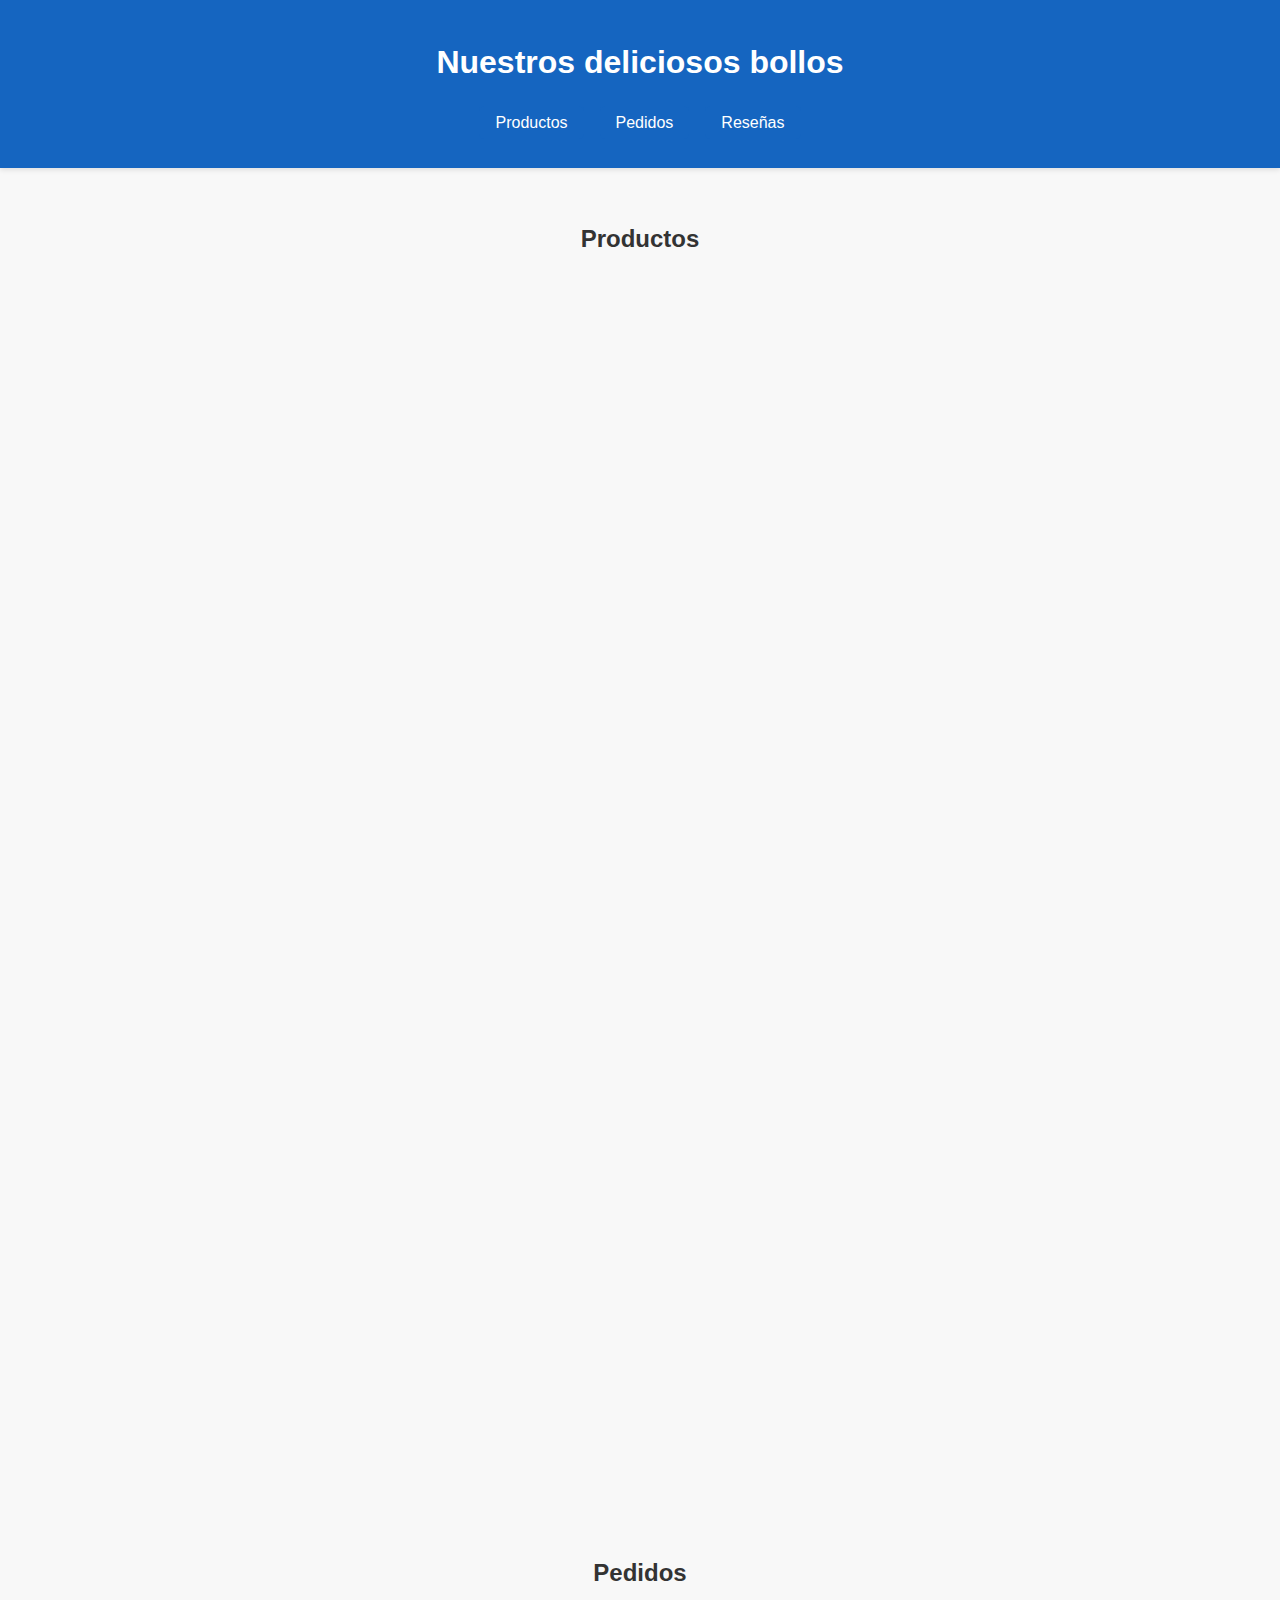
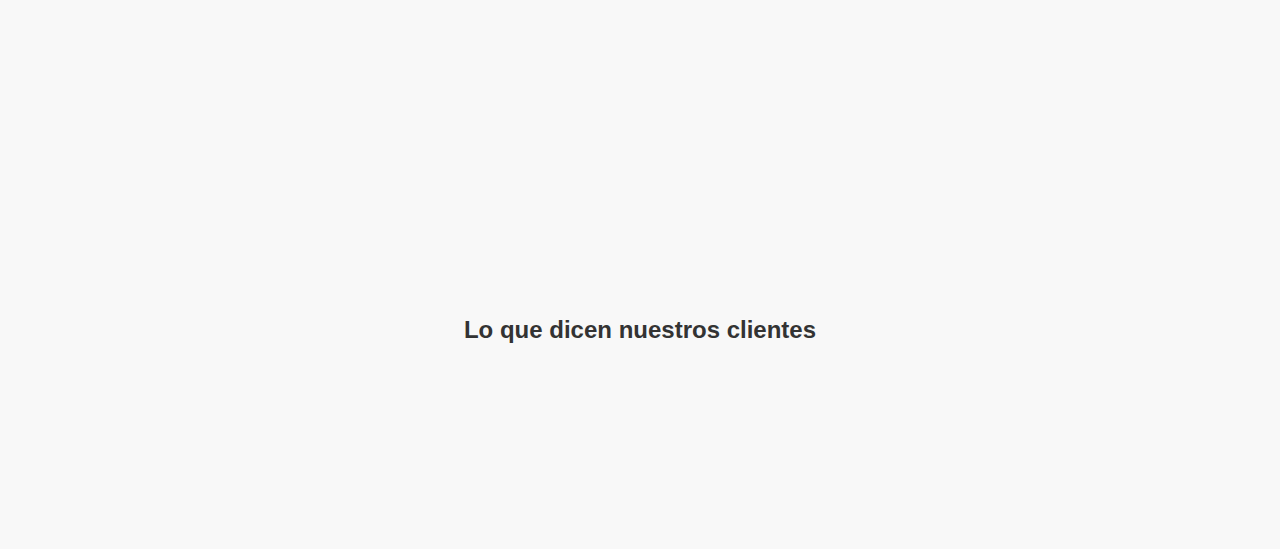
<file: index.html>
<!DOCTYPE html>
<html lang="es">
<head>
    <meta charset="UTF-8">
    <meta name="viewport" content="width=device-width, initial-scale=1.0">
    <title>Bollos Deliciosos</title>
    <link rel="stylesheet" href="style.css">
</head>
<body>
    <header>
        <h1 class="main-title">Nuestros deliciosos bollos</h1>
        <nav class="centered-nav">
            <ul>
                <li><a href="#productos">Productos</a></li>
                <li><a href="#pedidos">Pedidos</a></li>
                <li><a href="#reseñas">Reseñas</a></li>
            </ul>
        </nav>
    </header>

    <section id="productos">
        <h2>Productos</h2>
        <div class="product-row">
            <div class="product-item">
                <img src="Bollo_nutela.jpg" alt="Bollo de Nutella">
                <div>
                    <h3>Bollo de Nutella</h3>
                    <p>Esponjoso bollo relleno de deliciosa crema de Nutella, con un toque de avellana y chocolate. Perfecto para acompañar tu café o disfrutar como postre.</p>
                </div>
            </div>
            
            <div class="product-item">
                <img src="Bollo_oreo.jpg" alt="Bollo de Oreo">
                <div>
                    <h3>Bollo de Oreo</h3>
                    <p>Bollo suave relleno con crema de galleta Oreo triturada, coronado con trozos de la galleta para una explosión de sabor en cada mordida.</p>
                </div>
            </div>
            </div><div class="product-row">
            <div class="product-item">
                <img src="Bollo_capuchino.jpg" alt="Bollo de Capuchino">
                <div>
                    <h3>Bollo de Capuchino</h3>
                    <p>Una mezcla perfecta entre repostería y café. Este bollo tiene un relleno cremoso con sabor a capuchino y un suave glaseado con aroma a café tostado.</p>
                </div>
            </div>
            
            <div class="product-item">
                <img src="Bollo_vainilla.jpg" alt="Bollo de Vainilla">
                <div>
                    <h3>Bollo de Vainilla</h3>
                    <p>Clásico y elegante. Bollo esponjoso con relleno de crema de vainilla natural y una cubierta de azúcar glass. Ideal para los amantes de lo sencillo y delicioso.</p>
                </div>
            </div>
            </div><div class="product-row">
            <div class="product-item">
                <img src="Bollo_carlosIV.jpg" alt="Bollo de Carlos V">
                <div>
                    <h3>Bollo de Carlos V</h3>
                    <p>Inspirado en el famoso chocolate mexicano. Bollo relleno con ganache de Carlos V y decorado con ralladura de chocolate. ¡Un toque nostálgico y sabroso!</p>
                </div>
            </div>
            
            <div class="product-item">
                <img src="Bollo_fresasconcrema.jpg" alt="Bollo de Fresas con Crema">
                <div>
                    <h3>Bollo de Fresas con Crema</h3>
                    <p>Relleno con una mezcla suave de crema batida y trozos de fresa natural. Este bollo fresco y ligero es una opción perfecta para días calurosos.</p>
                </div>
            </div>
            </div>
    </section>

    <section id="pedidos">
        <h2>Pedidos</h2>
        <div class="product-row">
            <div class="product-item" style="flex-direction: column;">
                <input type="text" placeholder="Nombre completo">
                <input type="text" placeholder="Número de Whatsapp">
                <input type="text" placeholder="Tipo de pedido">
                <input type="submit" value="Enviar">
            </div>
            <div class="product-item">
                <textarea rows="6" placeholder="Especificaciones (Opcional):" style="width:100%;"></textarea>
            </div>
        </div>
    </section>

    <section id="reseñas">
        <h2>Lo que dicen nuestros clientes</h2>
        <div class="product-row">
            <div class="product-item">
                <div><strong>Andrea M.</strong><p>¡Deliciosos! Los de Nutella son mis favoritos.</p></div>
            </div>
            <div class="product-item">
                <div><strong>Carlos G.</strong><p>Entrega rápida y excelente sabor. Repetiré pronto.</p></div>
            </div>
        </div>
    </section>
</body>
</html>
</file>
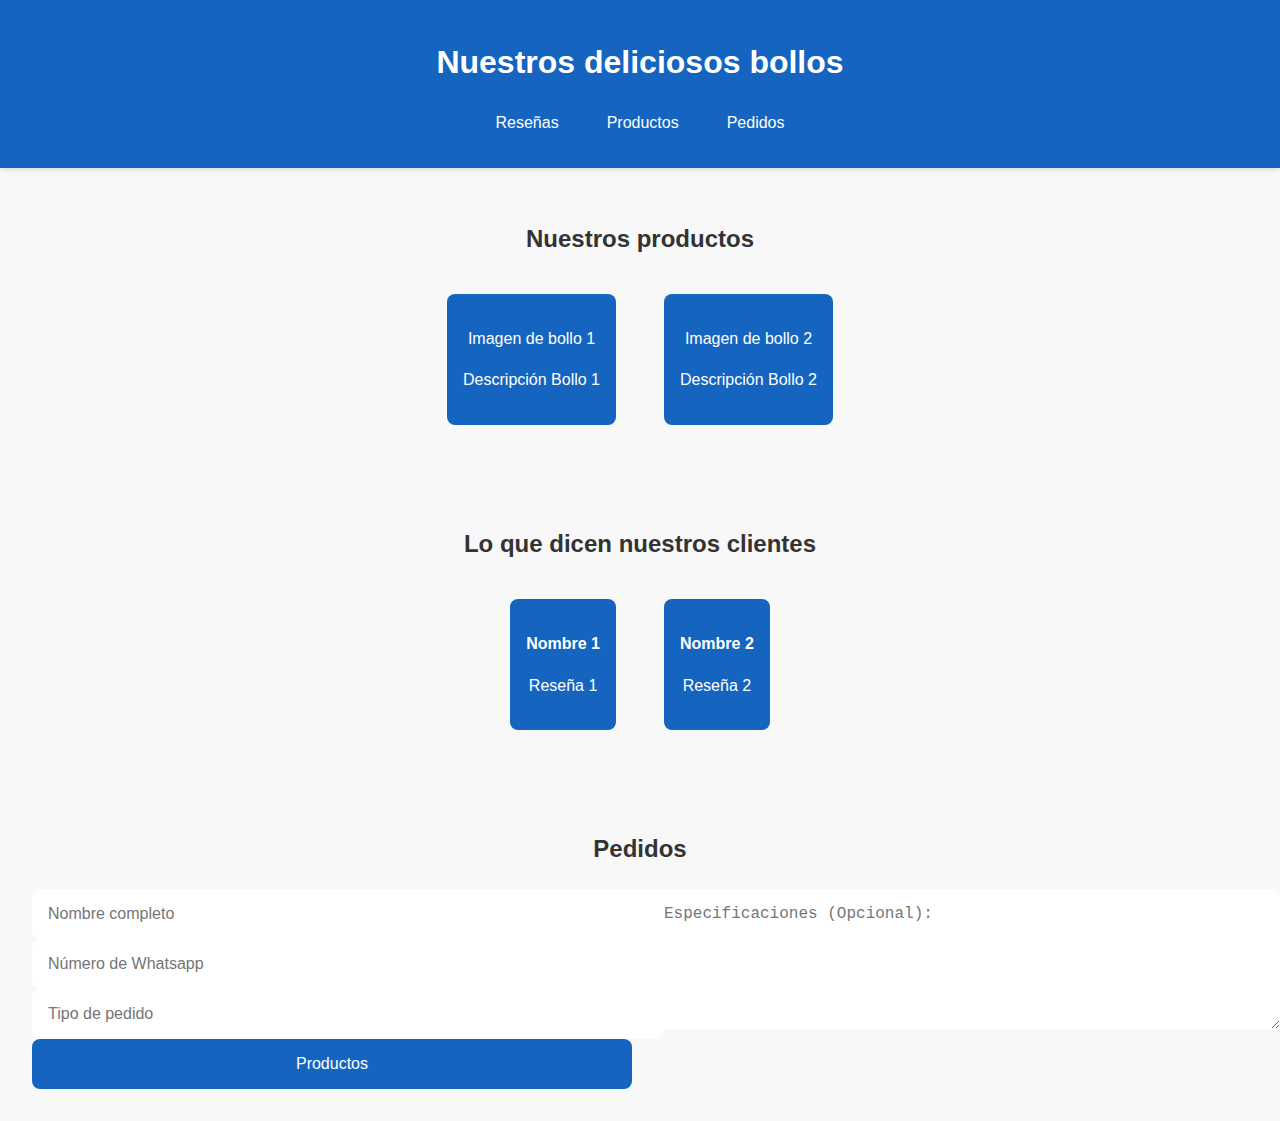
<file: index_unificado.html>
<!DOCTYPE html>
<html lang="es">
<head>
    <meta charset="UTF-8">
    <meta name="viewport" content="width=device-width, initial-scale=1.0">
    <title>Bollos Deliciosos</title>
    <link rel="stylesheet" href="style.css">
    <style>
        html {
            scroll-behavior: smooth;
        }
        section {
            padding: 2rem;
        }
        .product-box, .review-box, .form-box {
            background-color: #1565c0;
            color: white;
            padding: 1rem;
            margin: 1rem;
            border-radius: 8px;
            text-align: center;
        }
        .flex-container {
            display: flex;
            flex-wrap: wrap;
            justify-content: center;
            gap: 1rem;
        }
        .form-grid {
            display: grid;
            grid-template-columns: 1fr 1fr;
            gap: 1rem;
        }
        .form-grid input, .form-grid textarea {
            width: 100%;
            padding: 1rem;
            font-size: 1rem;
            border: none;
            border-radius: 8px;
        }
        nav ul {
            list-style: none;
            padding: 0;
            display: flex;
            justify-content: center;
            gap: 1rem;
        }
        nav ul li a {
            background-color: #1565c0;
            color: white;
            padding: 0.5rem 1rem;
            border-radius: 5px;
            text-decoration: none;
        }
    </style>
</head>
<body>
    <header>
        <h1 class="main-title">Nuestros deliciosos bollos</h1>
        <nav class="centered-nav">
            <ul>
                <li><a href="#reseñas">Reseñas</a></li>
                <li><a href="#productos">Productos</a></li>
                <li><a href="#pedidos">Pedidos</a></li>
            </ul>
        </nav>
    </header>

    <section id="productos">
        <h2>Nuestros productos</h2>
        <div class="flex-container">
            <div class="product-box">
                <p>Imagen de bollo 1</p>
                <p>Descripción Bollo 1</p>
            </div>
            <div class="product-box">
                <p>Imagen de bollo 2</p>
                <p>Descripción Bollo 2</p>
            </div>
        </div>
    </section>

    <section id="reseñas">
        <h2>Lo que dicen nuestros clientes</h2>
        <div class="flex-container">
            <div class="review-box">
                <p><strong>Nombre 1</strong></p>
                <p>Reseña 1</p>
            </div>
            <div class="review-box">
                <p><strong>Nombre 2</strong></p>
                <p>Reseña 2</p>
            </div>
        </div>
    </section>

    <section id="pedidos">
        <h2>Pedidos</h2>
        <div class="form-grid">
            <div>
                <input type="text" placeholder="Nombre completo">
                <input type="text" placeholder="Número de Whatsapp">
                <input type="text" placeholder="Tipo de pedido">
                <input type="submit" value="Productos">
            </div>
            <div>
                <textarea rows="6" placeholder="Especificaciones (Opcional):"></textarea>
            </div>
        </div>
    </section>
</body>
</html>
</file>
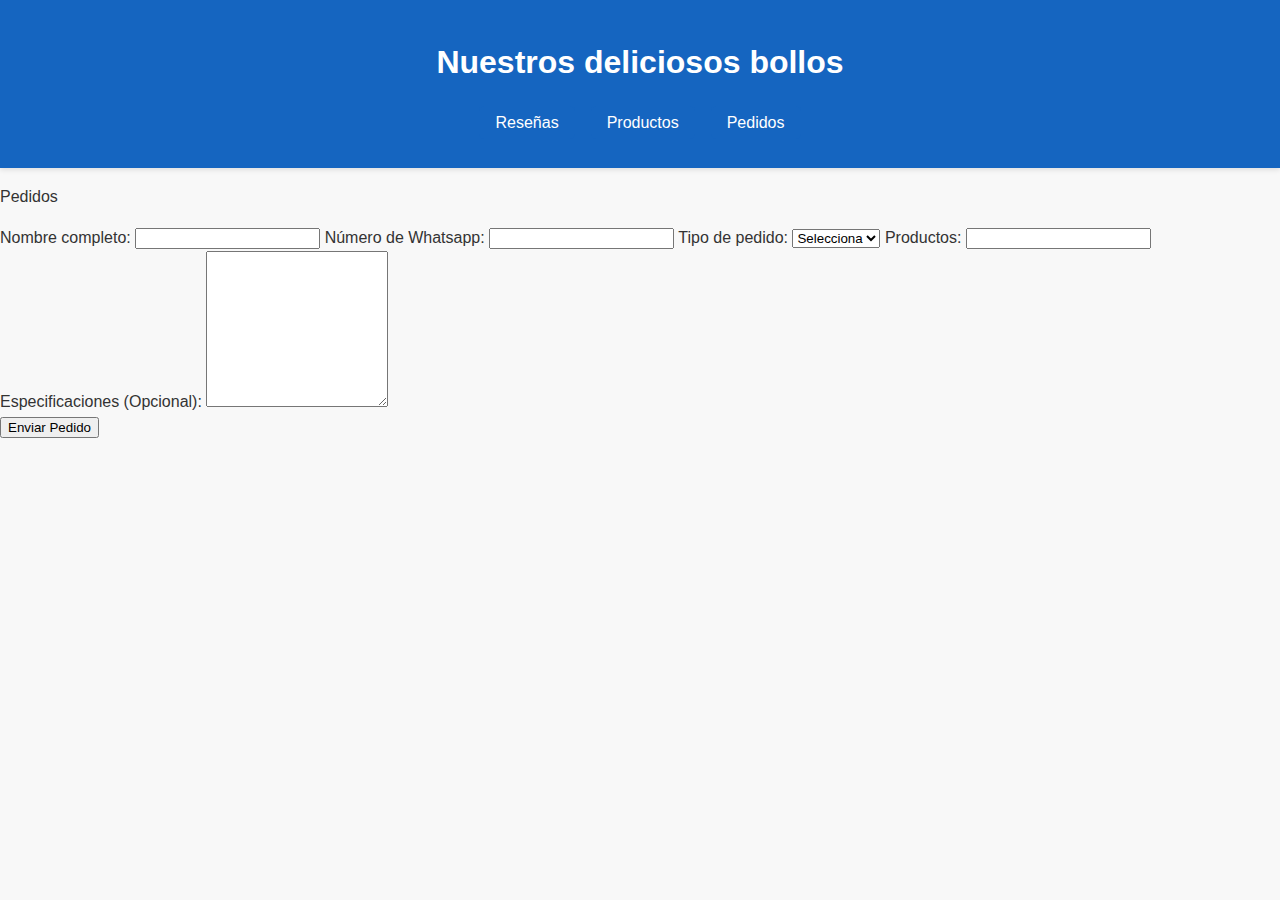
<file: pedidos.html>
<!DOCTYPE html>
<html lang="es">
<head>
    <meta charset="UTF-8">
    <meta name="viewport" content="width=device-width, initial-scale=1.0">
    <title>Pedidos - Bollos Deliciosos</title>
    <link rel="stylesheet" href="style.css">
</head>
<body>
    <header>
        <h1 class="main-title">Nuestros deliciosos bollos</h1>
        <nav class="centered-nav">
            <ul>
                <li><a href="reseñas.html">Reseñas</a></li>
                <li><a href="index.html">Productos</a></li>
                <li><a href="pedidos.html" class="active">Pedidos</a></li>
            </ul>
        </nav>
    </header>

    <main class="pedido-layout">
        <p class="section-title">Pedidos</p>
        <form action="https://formspree.io/f/xqabgbba" method="POST" class="pedido-form">
            <div class="left-side">
                <label>Nombre completo:</label>
                <input type="text" name="nombre" required>
                <label>Número de Whatsapp:</label>
                <input type="tel" name="telefono" required>
                <label>Tipo de pedido:</label>
                <select name="tipoPedido" required>
                    <option value="">Selecciona</option>
                    <option value="individual">Individual</option>
                    <option value="grupal">Grupal</option>
                </select>
                <label>Productos:</label>
                <input type="text" name="productos" required>
            </div>
            <div class="right-side">
                <label>Especificaciones (Opcional):</label>
                <textarea name="especificaciones" rows="10"></textarea>
            </div>
            <button type="submit">Enviar Pedido</button>
        </form>
    </main>

    <script src="script.js"></script>
</body>
</html>
</file>
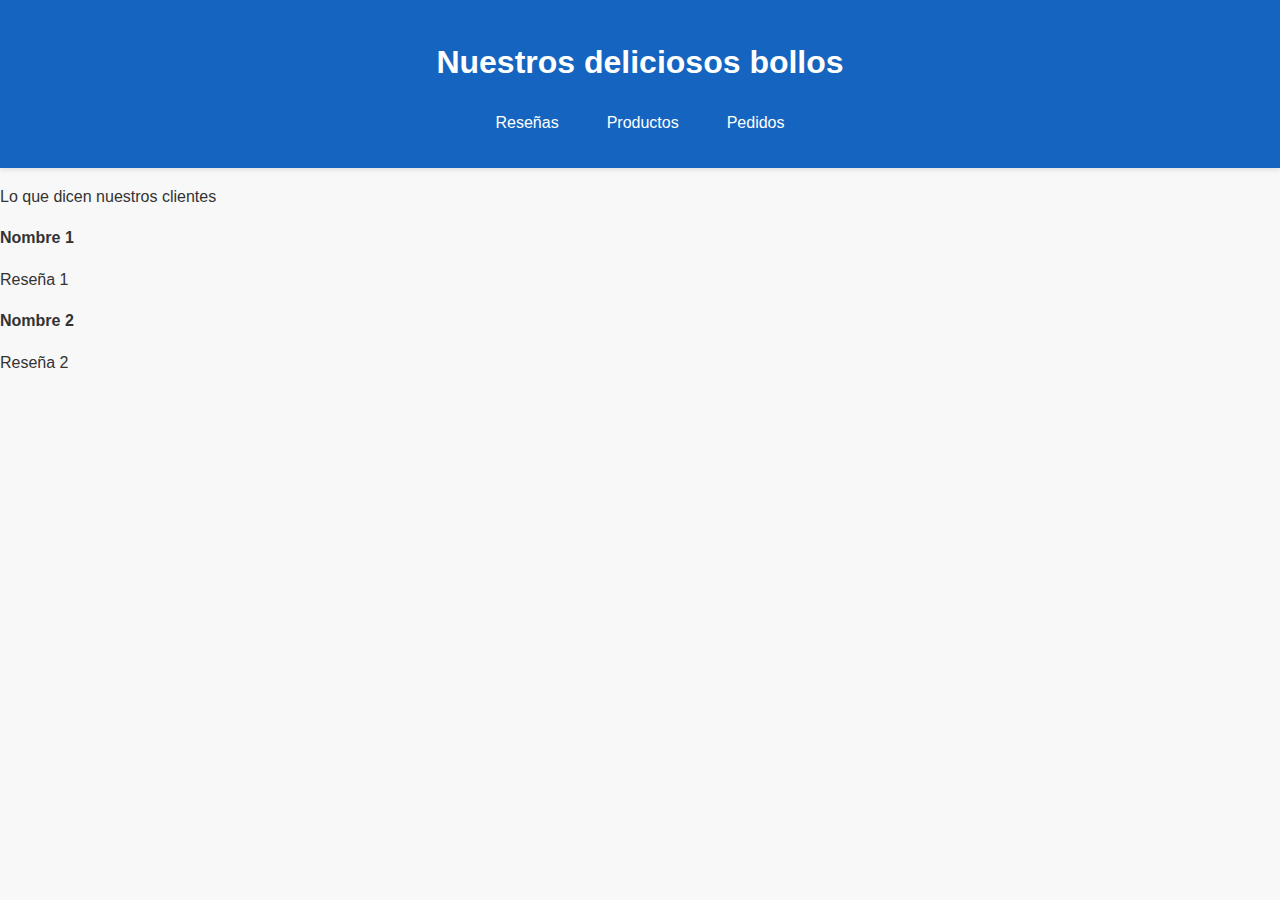
<file: reseñas.html>
<!DOCTYPE html>
<html lang="es">
<head>
    <meta charset="UTF-8">
    <meta name="viewport" content="width=device-width, initial-scale=1.0">
    <title>Reseñas - Bollos Deliciosos</title>
    <link rel="stylesheet" href="style.css">
</head>
<body>
    <header>
        <h1 class="main-title">Nuestros deliciosos bollos</h1>
        <nav class="centered-nav">
            <ul>
                <li><a href="reseñas.html" class="active">Reseñas</a></li>
                <li><a href="index.html">Productos</a></li>
                <li><a href="pedidos.html">Pedidos</a></li>
            </ul>
        </nav>
    </header>

    <main class="resenas-grid">
        <p class="section-title">Lo que dicen nuestros clientes</p>
        <div class="resena">
            <strong>Nombre 1</strong>
            <p>Reseña 1</p>
        </div>
        <div class="resena">
            <strong>Nombre 2</strong>
            <p>Reseña 2</p>
        </div>
    </main>

    <script src="script.js"></script>
</body>
</html>
</file>
<file: style.css>
body {
    font-family: 'Segoe UI', Tahoma, Geneva, Verdana, sans-serif;
    margin: 0;
    padding: 0;
    background-color: #f8f8f8;
    color: #333;
    line-height: 1.6;
}
header {
    background-color: #1565c0;
    color: white;
    padding: 1rem 0;
    text-align: center;
    box-shadow: 0 2px 5px rgba(0,0,0,0.1);
}
nav ul {
    list-style: none;
    padding: 0;
    display: flex;
    justify-content: center;
    gap: 1rem;
}
nav ul li a {
    background-color: #1565c0;
    color: white;
    padding: 0.5rem 1rem;
    border-radius: 5px;
    text-decoration: none;
    position: relative;
    overflow: hidden;
    transition: color 0.3s ease;
}
nav ul li a::after {
    content: "";
    position: absolute;
    height: 2px;
    width: 0%;
    background: white;
    bottom: 0;
    left: 50%;
    transform: translateX(-50%);
    transition: width 0.3s ease;
}
nav ul li a:hover::after {
    width: 100%;
}
section {
    padding: 2rem;
}
section h2 {
    text-align: center;
}
.product-row {
    display: flex;
    justify-content: center;
    gap: 2rem;
    margin-bottom: 2rem;
    flex-wrap: wrap;
}
.product-item {
    display: flex;
    gap: 1rem;
    max-width: 600px;
    background-color: #ffffff;
    padding: 1rem;
    border-radius: 10px;
    box-shadow: 0 2px 8px rgba(0,0,0,0.1);
    opacity: 0;
    transform: translateY(30px);
    animation: fadeInUp 0.8s ease forwards;
    transition: box-shadow 0.3s ease;
}
.product-item:hover {
    box-shadow: 0 8px 16px rgba(0,0,0,0.2);
}
.product-item img {
    width: 150px;
    height: auto;
    border-radius: 10px;
    object-fit: cover;
    transition: transform 0.3s ease;
}
.product-item:hover img {
    transform: scale(1.05);
}
h1.main-title {
    text-align: center;
}
@keyframes fadeInUp {
    to {
        opacity: 1;
        transform: translateY(0);
    }
}
input[type="submit"] {
    background-color: #1565c0;
    color: white;
    border: none;
    padding: 0.8rem 1.5rem;
    border-radius: 5px;
    cursor: pointer;
    transition: all 0.3s ease;
}
input[type="submit"]:hover {
    background-color: #0d47a1;
    transform: scale(1.05);
}
@media (min-width: 1024px) {
    .product-row {
        justify-content: center;
        flex-direction: row;
    }
    .product-item {
        flex-direction: row;
        text-align: left;
        max-width: 800px;
    }
    .product-item img {
        width: 180px;
    }
}
</file>
